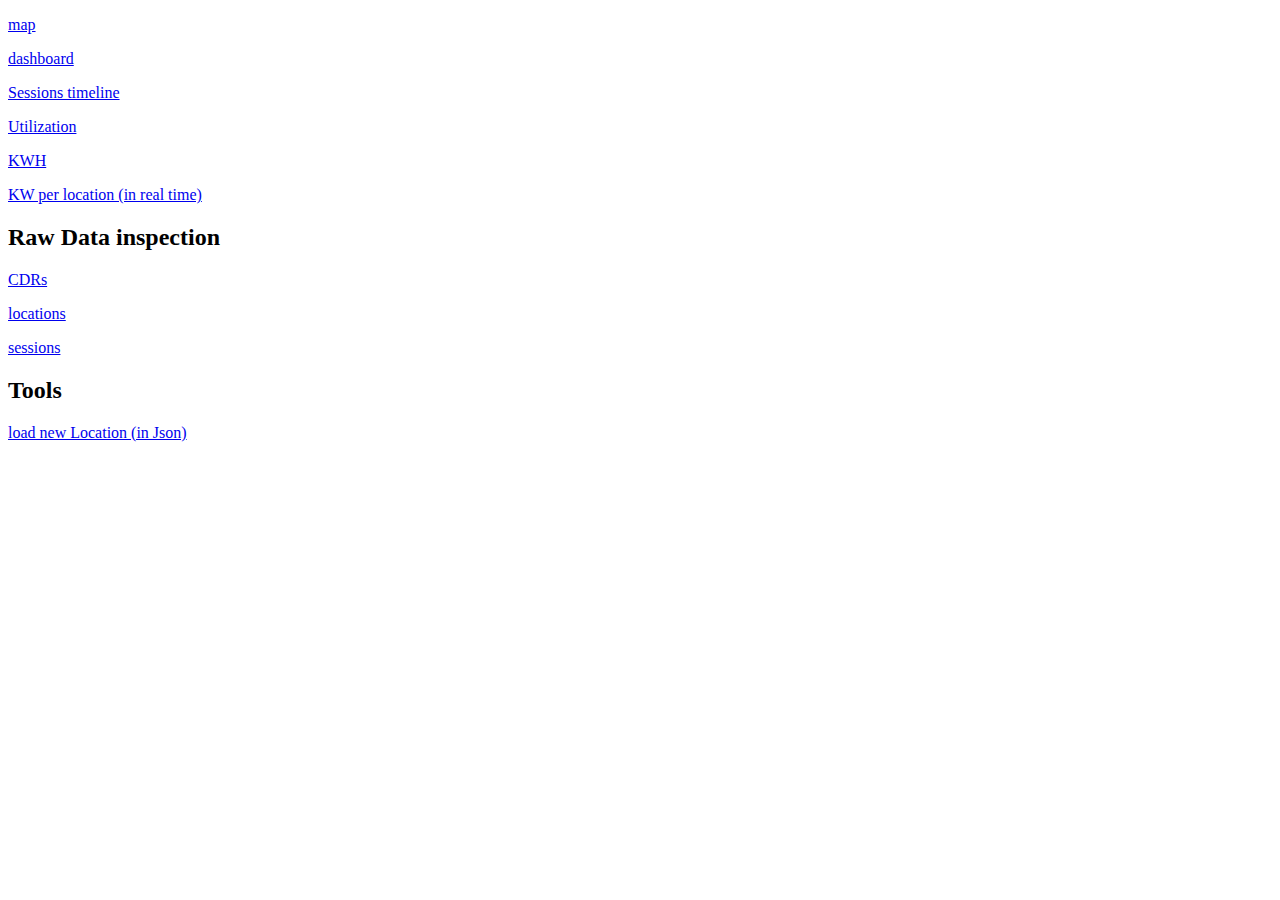
<file: OCPI/target/OCPI_2/index.html>
<!DOCTYPE html>
<!--
Click nbfs://nbhost/SystemFileSystem/Templates/Licenses/license-default.txt to change this license
Click nbfs://nbhost/SystemFileSystem/Templates/JSP_Servlet/Html.html to edit this template
-->

<html>
    <head>
        <title>TODO supply a title</title>
        <meta charset="UTF-8">
        <meta name="viewport" content="width=device-width, initial-scale=1.0">
    </head>
    <body>
        <div>   
            <p><a href="map.jsp" target="_blank">map</a>  
            <p><a href="dashboard.jsp" target="_blank">dashboard</a>  
            <p><a href="gantt_chart_for_sessions.jsp" target="_blank">Sessions timeline</a>
            <p><a href="time_charts_for_sessions_1.jsp?type=erlangs" target="_blank">Utilization</a>
            <p><a href="time_charts_for_sessions_1.jsp?type=kwh" target="_blank">KWH</a>
            <p><a href="KW.jsp?type=kwh" target="_blank">KW per location (in real time)</a>        
            <p>
            <p><h2>Raw Data inspection</h2>
            <p><a href="cdrs.jsp" target="_blank">CDRs</a>
            <p><a href="locations.jsp" target="_blank">locations</a>
            <p><a href="sessions.jsp" target="_blank">sessions</a> 
            <p>
            <p><h2>Tools</h2>
            <p><a href="loadFromJson.jsp" target="_blank">load new Location (in Json)</a>                 
        </div>
    </body>
</html>
</file>
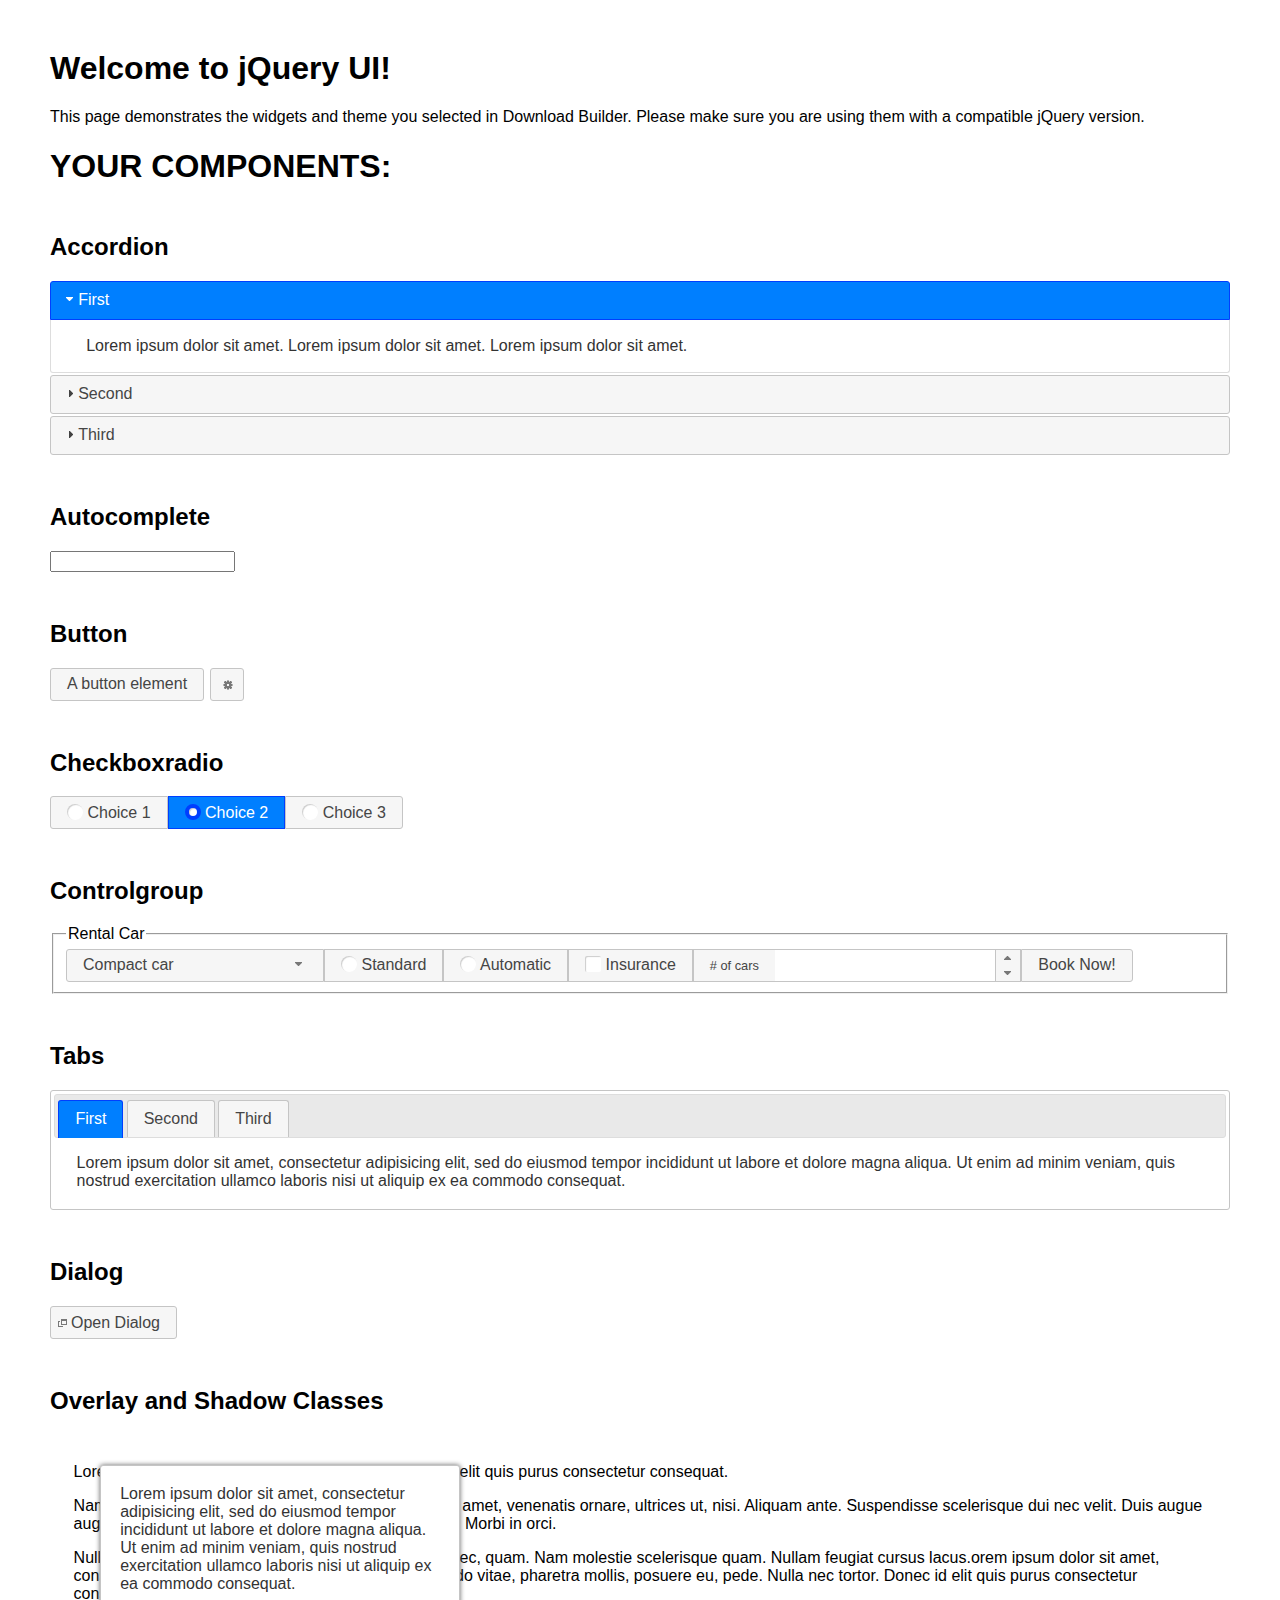
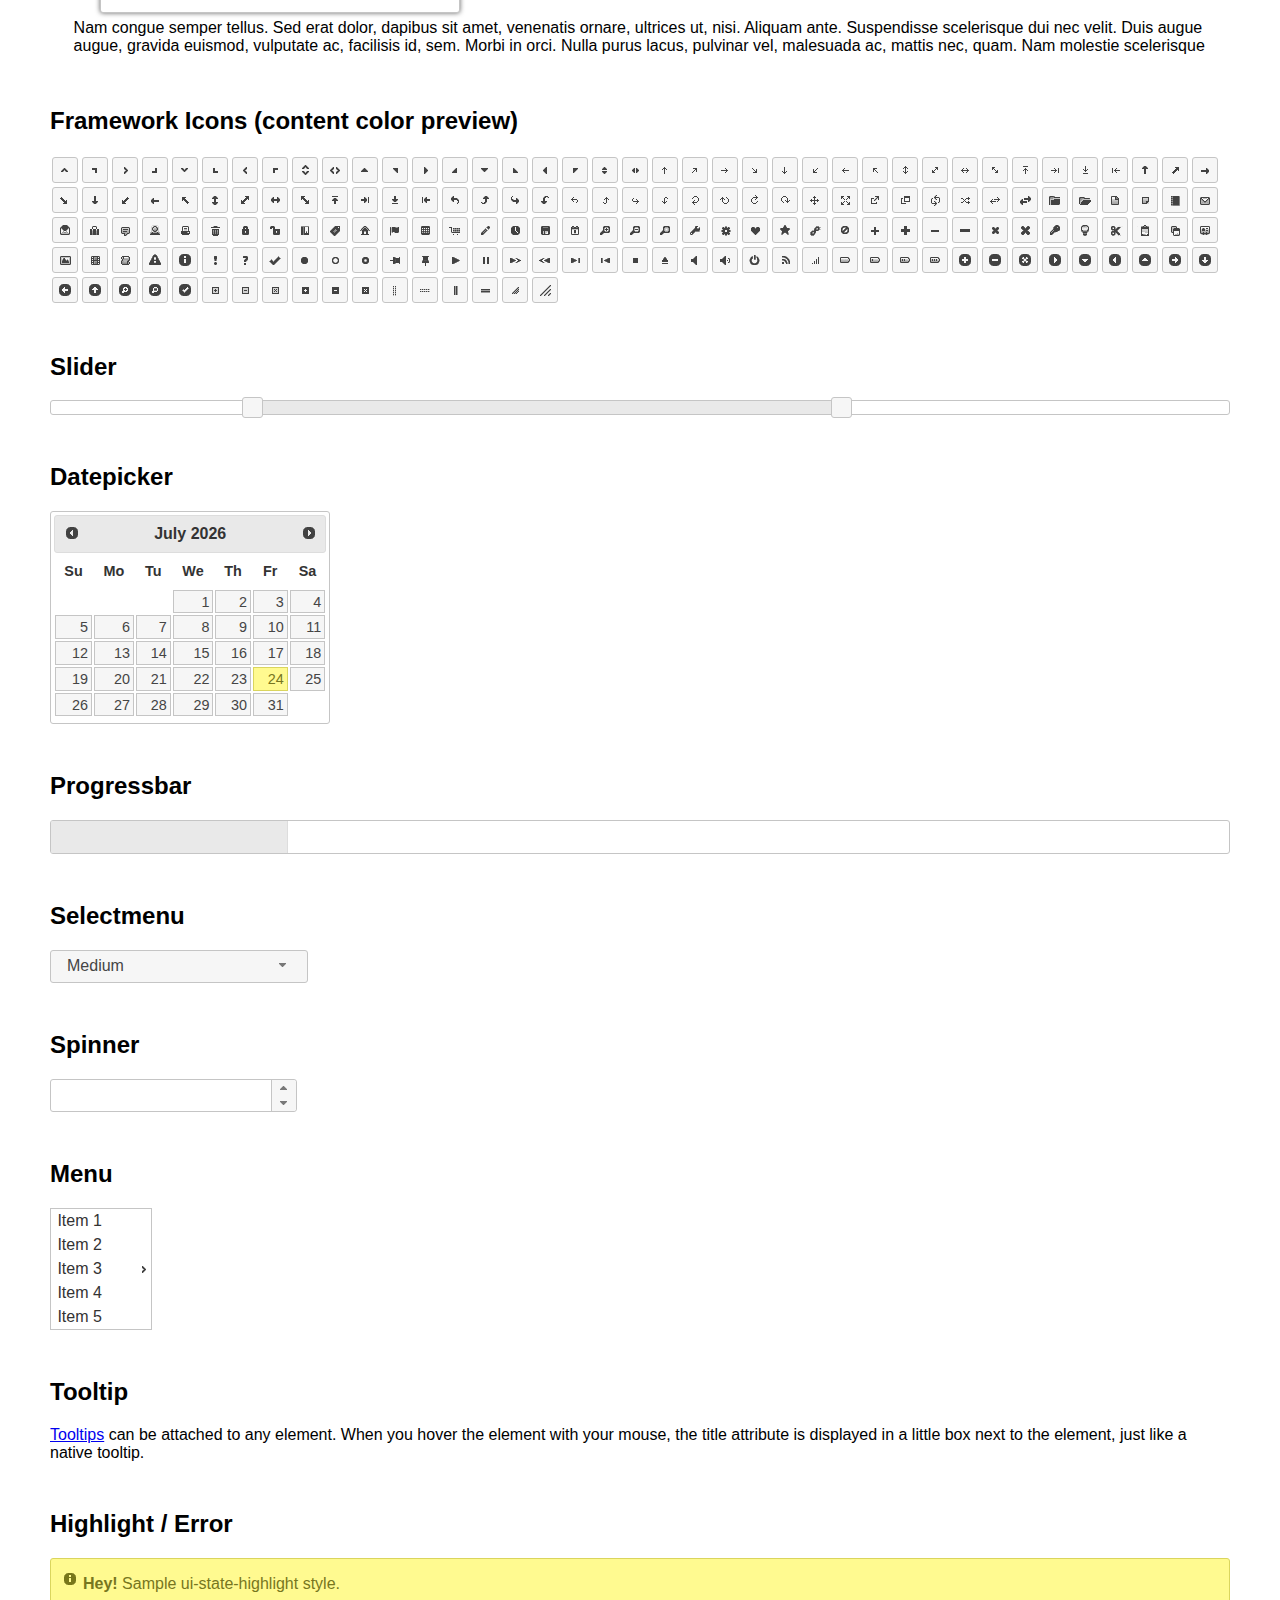
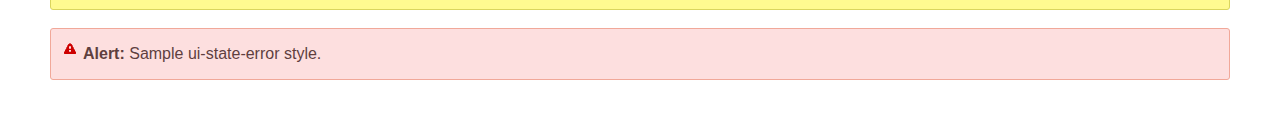
<file: OCPI/target/OCPI_2/js/jquery-ui/index.html>
<!doctype html>
<html lang="us">
<head>
	<meta charset="utf-8">
	<title>jQuery UI Example Page</title>
	<link href="jquery-ui.css" rel="stylesheet">
	<style>
	body{
		font-family: "Trebuchet MS", sans-serif;
		margin: 50px;
	}
	.demoHeaders {
		margin-top: 2em;
	}
	#dialog-link {
		padding: .4em 1em .4em 20px;
		text-decoration: none;
		position: relative;
	}
	#dialog-link span.ui-icon {
		margin: 0 5px 0 0;
		position: absolute;
		left: .2em;
		top: 50%;
		margin-top: -8px;
	}
	#icons {
		margin: 0;
		padding: 0;
	}
	#icons li {
		margin: 2px;
		position: relative;
		padding: 4px 0;
		cursor: pointer;
		float: left;
		list-style: none;
	}
	#icons span.ui-icon {
		float: left;
		margin: 0 4px;
	}
	.fakewindowcontain .ui-widget-overlay {
		position: absolute;
	}
	select {
		width: 200px;
	}
	</style>
</head>
<body>

<h1>Welcome to jQuery UI!</h1>

<div class="ui-widget">
	<p>This page demonstrates the widgets and theme you selected in Download Builder. Please make sure you are using them with a compatible jQuery version.</p>
</div>

<h1>YOUR COMPONENTS:</h1>

<!-- Accordion -->
<h2 class="demoHeaders">Accordion</h2>
<div id="accordion">
	<h3>First</h3>
	<div>Lorem ipsum dolor sit amet. Lorem ipsum dolor sit amet. Lorem ipsum dolor sit amet.</div>
	<h3>Second</h3>
	<div>Phasellus mattis tincidunt nibh.</div>
	<h3>Third</h3>
	<div>Nam dui erat, auctor a, dignissim quis.</div>
</div>

<!-- Autocomplete -->
<h2 class="demoHeaders">Autocomplete</h2>
<div>
	<input id="autocomplete" title="type &quot;a&quot;">
</div>

<!-- Button -->
<h2 class="demoHeaders">Button</h2>
<button id="button">A button element</button>
<button id="button-icon">An icon-only button</button>

<!-- Checkboxradio -->
<h2 class="demoHeaders">Checkboxradio</h2>
<form style="margin-top: 1em;">
	<div id="radioset">
		<input type="radio" id="radio1" name="radio"><label for="radio1">Choice 1</label>
		<input type="radio" id="radio2" name="radio" checked="checked"><label for="radio2">Choice 2</label>
		<input type="radio" id="radio3" name="radio"><label for="radio3">Choice 3</label>
	</div>
</form>

<!-- Controlgroup -->
<h2 class="demoHeaders">Controlgroup</h2>
<fieldset>
	<legend>Rental Car</legend>
	<div id="controlgroup">
		<select id="car-type">
			<option>Compact car</option>
			<option>Midsize car</option>
			<option>Full size car</option>
			<option>SUV</option>
			<option>Luxury</option>
			<option>Truck</option>
			<option>Van</option>
		</select>
		<label for="transmission-standard">Standard</label>
		<input type="radio" name="transmission" id="transmission-standard">
		<label for="transmission-automatic">Automatic</label>
		<input type="radio" name="transmission" id="transmission-automatic">
		<label for="insurance">Insurance</label>
		<input type="checkbox" name="insurance" id="insurance">
		<label for="horizontal-spinner" class="ui-controlgroup-label"># of cars</label>
		<input id="horizontal-spinner" class="ui-spinner-input">
		<button>Book Now!</button>
	</div>
</fieldset>

<!-- Tabs -->
<h2 class="demoHeaders">Tabs</h2>
<div id="tabs">
	<ul>
		<li><a href="#tabs-1">First</a></li>
		<li><a href="#tabs-2">Second</a></li>
		<li><a href="#tabs-3">Third</a></li>
	</ul>
	<div id="tabs-1">Lorem ipsum dolor sit amet, consectetur adipisicing elit, sed do eiusmod tempor incididunt ut labore et dolore magna aliqua. Ut enim ad minim veniam, quis nostrud exercitation ullamco laboris nisi ut aliquip ex ea commodo consequat.</div>
	<div id="tabs-2">Phasellus mattis tincidunt nibh. Cras orci urna, blandit id, pretium vel, aliquet ornare, felis. Maecenas scelerisque sem non nisl. Fusce sed lorem in enim dictum bibendum.</div>
	<div id="tabs-3">Nam dui erat, auctor a, dignissim quis, sollicitudin eu, felis. Pellentesque nisi urna, interdum eget, sagittis et, consequat vestibulum, lacus. Mauris porttitor ullamcorper augue.</div>
</div>

<h2 class="demoHeaders">Dialog</h2>
<p>
	<button id="dialog-link" class="ui-button ui-corner-all ui-widget">
		<span class="ui-icon ui-icon-newwin"></span>Open Dialog
	</button>
</p>

<h2 class="demoHeaders">Overlay and Shadow Classes</h2>
<div style="position: relative; width: 96%; height: 200px; padding:1% 2%; overflow:hidden;" class="fakewindowcontain">
	<p>Lorem ipsum dolor sit amet,  Nulla nec tortor. Donec id elit quis purus consectetur consequat. </p><p>Nam congue semper tellus. Sed erat dolor, dapibus sit amet, venenatis ornare, ultrices ut, nisi. Aliquam ante. Suspendisse scelerisque dui nec velit. Duis augue augue, gravida euismod, vulputate ac, facilisis id, sem. Morbi in orci. </p><p>Nulla purus lacus, pulvinar vel, malesuada ac, mattis nec, quam. Nam molestie scelerisque quam. Nullam feugiat cursus lacus.orem ipsum dolor sit amet, consectetur adipiscing elit. Donec libero risus, commodo vitae, pharetra mollis, posuere eu, pede. Nulla nec tortor. Donec id elit quis purus consectetur consequat. </p><p>Nam congue semper tellus. Sed erat dolor, dapibus sit amet, venenatis ornare, ultrices ut, nisi. Aliquam ante. Suspendisse scelerisque dui nec velit. Duis augue augue, gravida euismod, vulputate ac, facilisis id, sem. Morbi in orci. Nulla purus lacus, pulvinar vel, malesuada ac, mattis nec, quam. Nam molestie scelerisque quam. </p><p>Nullam feugiat cursus lacus.orem ipsum dolor sit amet, consectetur adipiscing elit. Donec libero risus, commodo vitae, pharetra mollis, posuere eu, pede. Nulla nec tortor. Donec id elit quis purus consectetur consequat. Nam congue semper tellus. Sed erat dolor, dapibus sit amet, venenatis ornare, ultrices ut, nisi. Aliquam ante. </p><p>Suspendisse scelerisque dui nec velit. Duis augue augue, gravida euismod, vulputate ac, facilisis id, sem. Morbi in orci. Nulla purus lacus, pulvinar vel, malesuada ac, mattis nec, quam. Nam molestie scelerisque quam. Nullam feugiat cursus lacus.orem ipsum dolor sit amet, consectetur adipiscing elit. Donec libero risus, commodo vitae, pharetra mollis, posuere eu, pede. Nulla nec tortor. Donec id elit quis purus consectetur consequat. Nam congue semper tellus. Sed erat dolor, dapibus sit amet, venenatis ornare, ultrices ut, nisi. </p>

	<!-- ui-dialog -->
	<div class="ui-widget-overlay ui-front"></div>
	<div style="position: absolute; width: 320px; left: 50px; top: 30px; padding: 1.2em" class="ui-widget ui-front ui-widget-content ui-corner-all ui-widget-shadow">
		Lorem ipsum dolor sit amet, consectetur adipisicing elit, sed do eiusmod tempor incididunt ut labore et dolore magna aliqua. Ut enim ad minim veniam, quis nostrud exercitation ullamco laboris nisi ut aliquip ex ea commodo consequat.
	</div>

</div>

<!-- ui-dialog -->
<div id="dialog" title="Dialog Title">
	<p>Lorem ipsum dolor sit amet, consectetur adipisicing elit, sed do eiusmod tempor incididunt ut labore et dolore magna aliqua. Ut enim ad minim veniam, quis nostrud exercitation ullamco laboris nisi ut aliquip ex ea commodo consequat.</p>
</div>


<h2 class="demoHeaders">Framework Icons (content color preview)</h2>
<ul id="icons" class="ui-widget ui-helper-clearfix">
	<li class="ui-state-default ui-corner-all" title=".ui-icon-caret-1-n"><span class="ui-icon ui-icon-caret-1-n"></span></li>
	<li class="ui-state-default ui-corner-all" title=".ui-icon-caret-1-ne"><span class="ui-icon ui-icon-caret-1-ne"></span></li>
	<li class="ui-state-default ui-corner-all" title=".ui-icon-caret-1-e"><span class="ui-icon ui-icon-caret-1-e"></span></li>
	<li class="ui-state-default ui-corner-all" title=".ui-icon-caret-1-se"><span class="ui-icon ui-icon-caret-1-se"></span></li>
	<li class="ui-state-default ui-corner-all" title=".ui-icon-caret-1-s"><span class="ui-icon ui-icon-caret-1-s"></span></li>
	<li class="ui-state-default ui-corner-all" title=".ui-icon-caret-1-sw"><span class="ui-icon ui-icon-caret-1-sw"></span></li>
	<li class="ui-state-default ui-corner-all" title=".ui-icon-caret-1-w"><span class="ui-icon ui-icon-caret-1-w"></span></li>
	<li class="ui-state-default ui-corner-all" title=".ui-icon-caret-1-nw"><span class="ui-icon ui-icon-caret-1-nw"></span></li>
	<li class="ui-state-default ui-corner-all" title=".ui-icon-caret-2-n-s"><span class="ui-icon ui-icon-caret-2-n-s"></span></li>
	<li class="ui-state-default ui-corner-all" title=".ui-icon-caret-2-e-w"><span class="ui-icon ui-icon-caret-2-e-w"></span></li>
	<li class="ui-state-default ui-corner-all" title=".ui-icon-triangle-1-n"><span class="ui-icon ui-icon-triangle-1-n"></span></li>
	<li class="ui-state-default ui-corner-all" title=".ui-icon-triangle-1-ne"><span class="ui-icon ui-icon-triangle-1-ne"></span></li>
	<li class="ui-state-default ui-corner-all" title=".ui-icon-triangle-1-e"><span class="ui-icon ui-icon-triangle-1-e"></span></li>
	<li class="ui-state-default ui-corner-all" title=".ui-icon-triangle-1-se"><span class="ui-icon ui-icon-triangle-1-se"></span></li>
	<li class="ui-state-default ui-corner-all" title=".ui-icon-triangle-1-s"><span class="ui-icon ui-icon-triangle-1-s"></span></li>
	<li class="ui-state-default ui-corner-all" title=".ui-icon-triangle-1-sw"><span class="ui-icon ui-icon-triangle-1-sw"></span></li>
	<li class="ui-state-default ui-corner-all" title=".ui-icon-triangle-1-w"><span class="ui-icon ui-icon-triangle-1-w"></span></li>
	<li class="ui-state-default ui-corner-all" title=".ui-icon-triangle-1-nw"><span class="ui-icon ui-icon-triangle-1-nw"></span></li>
	<li class="ui-state-default ui-corner-all" title=".ui-icon-triangle-2-n-s"><span class="ui-icon ui-icon-triangle-2-n-s"></span></li>
	<li class="ui-state-default ui-corner-all" title=".ui-icon-triangle-2-e-w"><span class="ui-icon ui-icon-triangle-2-e-w"></span></li>
	<li class="ui-state-default ui-corner-all" title=".ui-icon-arrow-1-n"><span class="ui-icon ui-icon-arrow-1-n"></span></li>
	<li class="ui-state-default ui-corner-all" title=".ui-icon-arrow-1-ne"><span class="ui-icon ui-icon-arrow-1-ne"></span></li>
	<li class="ui-state-default ui-corner-all" title=".ui-icon-arrow-1-e"><span class="ui-icon ui-icon-arrow-1-e"></span></li>
	<li class="ui-state-default ui-corner-all" title=".ui-icon-arrow-1-se"><span class="ui-icon ui-icon-arrow-1-se"></span></li>
	<li class="ui-state-default ui-corner-all" title=".ui-icon-arrow-1-s"><span class="ui-icon ui-icon-arrow-1-s"></span></li>
	<li class="ui-state-default ui-corner-all" title=".ui-icon-arrow-1-sw"><span class="ui-icon ui-icon-arrow-1-sw"></span></li>
	<li class="ui-state-default ui-corner-all" title=".ui-icon-arrow-1-w"><span class="ui-icon ui-icon-arrow-1-w"></span></li>
	<li class="ui-state-default ui-corner-all" title=".ui-icon-arrow-1-nw"><span class="ui-icon ui-icon-arrow-1-nw"></span></li>
	<li class="ui-state-default ui-corner-all" title=".ui-icon-arrow-2-n-s"><span class="ui-icon ui-icon-arrow-2-n-s"></span></li>
	<li class="ui-state-default ui-corner-all" title=".ui-icon-arrow-2-ne-sw"><span class="ui-icon ui-icon-arrow-2-ne-sw"></span></li>
	<li class="ui-state-default ui-corner-all" title=".ui-icon-arrow-2-e-w"><span class="ui-icon ui-icon-arrow-2-e-w"></span></li>
	<li class="ui-state-default ui-corner-all" title=".ui-icon-arrow-2-se-nw"><span class="ui-icon ui-icon-arrow-2-se-nw"></span></li>
	<li class="ui-state-default ui-corner-all" title=".ui-icon-arrowstop-1-n"><span class="ui-icon ui-icon-arrowstop-1-n"></span></li>
	<li class="ui-state-default ui-corner-all" title=".ui-icon-arrowstop-1-e"><span class="ui-icon ui-icon-arrowstop-1-e"></span></li>
	<li class="ui-state-default ui-corner-all" title=".ui-icon-arrowstop-1-s"><span class="ui-icon ui-icon-arrowstop-1-s"></span></li>
	<li class="ui-state-default ui-corner-all" title=".ui-icon-arrowstop-1-w"><span class="ui-icon ui-icon-arrowstop-1-w"></span></li>
	<li class="ui-state-default ui-corner-all" title=".ui-icon-arrowthick-1-n"><span class="ui-icon ui-icon-arrowthick-1-n"></span></li>
	<li class="ui-state-default ui-corner-all" title=".ui-icon-arrowthick-1-ne"><span class="ui-icon ui-icon-arrowthick-1-ne"></span></li>
	<li class="ui-state-default ui-corner-all" title=".ui-icon-arrowthick-1-e"><span class="ui-icon ui-icon-arrowthick-1-e"></span></li>
	<li class="ui-state-default ui-corner-all" title=".ui-icon-arrowthick-1-se"><span class="ui-icon ui-icon-arrowthick-1-se"></span></li>
	<li class="ui-state-default ui-corner-all" title=".ui-icon-arrowthick-1-s"><span class="ui-icon ui-icon-arrowthick-1-s"></span></li>
	<li class="ui-state-default ui-corner-all" title=".ui-icon-arrowthick-1-sw"><span class="ui-icon ui-icon-arrowthick-1-sw"></span></li>
	<li class="ui-state-default ui-corner-all" title=".ui-icon-arrowthick-1-w"><span class="ui-icon ui-icon-arrowthick-1-w"></span></li>
	<li class="ui-state-default ui-corner-all" title=".ui-icon-arrowthick-1-nw"><span class="ui-icon ui-icon-arrowthick-1-nw"></span></li>
	<li class="ui-state-default ui-corner-all" title=".ui-icon-arrowthick-2-n-s"><span class="ui-icon ui-icon-arrowthick-2-n-s"></span></li>
	<li class="ui-state-default ui-corner-all" title=".ui-icon-arrowthick-2-ne-sw"><span class="ui-icon ui-icon-arrowthick-2-ne-sw"></span></li>
	<li class="ui-state-default ui-corner-all" title=".ui-icon-arrowthick-2-e-w"><span class="ui-icon ui-icon-arrowthick-2-e-w"></span></li>
	<li class="ui-state-default ui-corner-all" title=".ui-icon-arrowthick-2-se-nw"><span class="ui-icon ui-icon-arrowthick-2-se-nw"></span></li>
	<li class="ui-state-default ui-corner-all" title=".ui-icon-arrowthickstop-1-n"><span class="ui-icon ui-icon-arrowthickstop-1-n"></span></li>
	<li class="ui-state-default ui-corner-all" title=".ui-icon-arrowthickstop-1-e"><span class="ui-icon ui-icon-arrowthickstop-1-e"></span></li>
	<li class="ui-state-default ui-corner-all" title=".ui-icon-arrowthickstop-1-s"><span class="ui-icon ui-icon-arrowthickstop-1-s"></span></li>
	<li class="ui-state-default ui-corner-all" title=".ui-icon-arrowthickstop-1-w"><span class="ui-icon ui-icon-arrowthickstop-1-w"></span></li>
	<li class="ui-state-default ui-corner-all" title=".ui-icon-arrowreturnthick-1-w"><span class="ui-icon ui-icon-arrowreturnthick-1-w"></span></li>
	<li class="ui-state-default ui-corner-all" title=".ui-icon-arrowreturnthick-1-n"><span class="ui-icon ui-icon-arrowreturnthick-1-n"></span></li>
	<li class="ui-state-default ui-corner-all" title=".ui-icon-arrowreturnthick-1-e"><span class="ui-icon ui-icon-arrowreturnthick-1-e"></span></li>
	<li class="ui-state-default ui-corner-all" title=".ui-icon-arrowreturnthick-1-s"><span class="ui-icon ui-icon-arrowreturnthick-1-s"></span></li>
	<li class="ui-state-default ui-corner-all" title=".ui-icon-arrowreturn-1-w"><span class="ui-icon ui-icon-arrowreturn-1-w"></span></li>
	<li class="ui-state-default ui-corner-all" title=".ui-icon-arrowreturn-1-n"><span class="ui-icon ui-icon-arrowreturn-1-n"></span></li>
	<li class="ui-state-default ui-corner-all" title=".ui-icon-arrowreturn-1-e"><span class="ui-icon ui-icon-arrowreturn-1-e"></span></li>
	<li class="ui-state-default ui-corner-all" title=".ui-icon-arrowreturn-1-s"><span class="ui-icon ui-icon-arrowreturn-1-s"></span></li>
	<li class="ui-state-default ui-corner-all" title=".ui-icon-arrowrefresh-1-w"><span class="ui-icon ui-icon-arrowrefresh-1-w"></span></li>
	<li class="ui-state-default ui-corner-all" title=".ui-icon-arrowrefresh-1-n"><span class="ui-icon ui-icon-arrowrefresh-1-n"></span></li>
	<li class="ui-state-default ui-corner-all" title=".ui-icon-arrowrefresh-1-e"><span class="ui-icon ui-icon-arrowrefresh-1-e"></span></li>
	<li class="ui-state-default ui-corner-all" title=".ui-icon-arrowrefresh-1-s"><span class="ui-icon ui-icon-arrowrefresh-1-s"></span></li>
	<li class="ui-state-default ui-corner-all" title=".ui-icon-arrow-4"><span class="ui-icon ui-icon-arrow-4"></span></li>
	<li class="ui-state-default ui-corner-all" title=".ui-icon-arrow-4-diag"><span class="ui-icon ui-icon-arrow-4-diag"></span></li>
	<li class="ui-state-default ui-corner-all" title=".ui-icon-extlink"><span class="ui-icon ui-icon-extlink"></span></li>
	<li class="ui-state-default ui-corner-all" title=".ui-icon-newwin"><span class="ui-icon ui-icon-newwin"></span></li>
	<li class="ui-state-default ui-corner-all" title=".ui-icon-refresh"><span class="ui-icon ui-icon-refresh"></span></li>
	<li class="ui-state-default ui-corner-all" title=".ui-icon-shuffle"><span class="ui-icon ui-icon-shuffle"></span></li>
	<li class="ui-state-default ui-corner-all" title=".ui-icon-transfer-e-w"><span class="ui-icon ui-icon-transfer-e-w"></span></li>
	<li class="ui-state-default ui-corner-all" title=".ui-icon-transferthick-e-w"><span class="ui-icon ui-icon-transferthick-e-w"></span></li>
	<li class="ui-state-default ui-corner-all" title=".ui-icon-folder-collapsed"><span class="ui-icon ui-icon-folder-collapsed"></span></li>
	<li class="ui-state-default ui-corner-all" title=".ui-icon-folder-open"><span class="ui-icon ui-icon-folder-open"></span></li>
	<li class="ui-state-default ui-corner-all" title=".ui-icon-document"><span class="ui-icon ui-icon-document"></span></li>
	<li class="ui-state-default ui-corner-all" title=".ui-icon-document-b"><span class="ui-icon ui-icon-document-b"></span></li>
	<li class="ui-state-default ui-corner-all" title=".ui-icon-note"><span class="ui-icon ui-icon-note"></span></li>
	<li class="ui-state-default ui-corner-all" title=".ui-icon-mail-closed"><span class="ui-icon ui-icon-mail-closed"></span></li>
	<li class="ui-state-default ui-corner-all" title=".ui-icon-mail-open"><span class="ui-icon ui-icon-mail-open"></span></li>
	<li class="ui-state-default ui-corner-all" title=".ui-icon-suitcase"><span class="ui-icon ui-icon-suitcase"></span></li>
	<li class="ui-state-default ui-corner-all" title=".ui-icon-comment"><span class="ui-icon ui-icon-comment"></span></li>
	<li class="ui-state-default ui-corner-all" title=".ui-icon-person"><span class="ui-icon ui-icon-person"></span></li>
	<li class="ui-state-default ui-corner-all" title=".ui-icon-print"><span class="ui-icon ui-icon-print"></span></li>
	<li class="ui-state-default ui-corner-all" title=".ui-icon-trash"><span class="ui-icon ui-icon-trash"></span></li>
	<li class="ui-state-default ui-corner-all" title=".ui-icon-locked"><span class="ui-icon ui-icon-locked"></span></li>
	<li class="ui-state-default ui-corner-all" title=".ui-icon-unlocked"><span class="ui-icon ui-icon-unlocked"></span></li>
	<li class="ui-state-default ui-corner-all" title=".ui-icon-bookmark"><span class="ui-icon ui-icon-bookmark"></span></li>
	<li class="ui-state-default ui-corner-all" title=".ui-icon-tag"><span class="ui-icon ui-icon-tag"></span></li>
	<li class="ui-state-default ui-corner-all" title=".ui-icon-home"><span class="ui-icon ui-icon-home"></span></li>
	<li class="ui-state-default ui-corner-all" title=".ui-icon-flag"><span class="ui-icon ui-icon-flag"></span></li>
	<li class="ui-state-default ui-corner-all" title=".ui-icon-calculator"><span class="ui-icon ui-icon-calculator"></span></li>
	<li class="ui-state-default ui-corner-all" title=".ui-icon-cart"><span class="ui-icon ui-icon-cart"></span></li>
	<li class="ui-state-default ui-corner-all" title=".ui-icon-pencil"><span class="ui-icon ui-icon-pencil"></span></li>
	<li class="ui-state-default ui-corner-all" title=".ui-icon-clock"><span class="ui-icon ui-icon-clock"></span></li>
	<li class="ui-state-default ui-corner-all" title=".ui-icon-disk"><span class="ui-icon ui-icon-disk"></span></li>
	<li class="ui-state-default ui-corner-all" title=".ui-icon-calendar"><span class="ui-icon ui-icon-calendar"></span></li>
	<li class="ui-state-default ui-corner-all" title=".ui-icon-zoomin"><span class="ui-icon ui-icon-zoomin"></span></li>
	<li class="ui-state-default ui-corner-all" title=".ui-icon-zoomout"><span class="ui-icon ui-icon-zoomout"></span></li>
	<li class="ui-state-default ui-corner-all" title=".ui-icon-search"><span class="ui-icon ui-icon-search"></span></li>
	<li class="ui-state-default ui-corner-all" title=".ui-icon-wrench"><span class="ui-icon ui-icon-wrench"></span></li>
	<li class="ui-state-default ui-corner-all" title=".ui-icon-gear"><span class="ui-icon ui-icon-gear"></span></li>
	<li class="ui-state-default ui-corner-all" title=".ui-icon-heart"><span class="ui-icon ui-icon-heart"></span></li>
	<li class="ui-state-default ui-corner-all" title=".ui-icon-star"><span class="ui-icon ui-icon-star"></span></li>
	<li class="ui-state-default ui-corner-all" title=".ui-icon-link"><span class="ui-icon ui-icon-link"></span></li>
	<li class="ui-state-default ui-corner-all" title=".ui-icon-cancel"><span class="ui-icon ui-icon-cancel"></span></li>
	<li class="ui-state-default ui-corner-all" title=".ui-icon-plus"><span class="ui-icon ui-icon-plus"></span></li>
	<li class="ui-state-default ui-corner-all" title=".ui-icon-plusthick"><span class="ui-icon ui-icon-plusthick"></span></li>
	<li class="ui-state-default ui-corner-all" title=".ui-icon-minus"><span class="ui-icon ui-icon-minus"></span></li>
	<li class="ui-state-default ui-corner-all" title=".ui-icon-minusthick"><span class="ui-icon ui-icon-minusthick"></span></li>
	<li class="ui-state-default ui-corner-all" title=".ui-icon-close"><span class="ui-icon ui-icon-close"></span></li>
	<li class="ui-state-default ui-corner-all" title=".ui-icon-closethick"><span class="ui-icon ui-icon-closethick"></span></li>
	<li class="ui-state-default ui-corner-all" title=".ui-icon-key"><span class="ui-icon ui-icon-key"></span></li>
	<li class="ui-state-default ui-corner-all" title=".ui-icon-lightbulb"><span class="ui-icon ui-icon-lightbulb"></span></li>
	<li class="ui-state-default ui-corner-all" title=".ui-icon-scissors"><span class="ui-icon ui-icon-scissors"></span></li>
	<li class="ui-state-default ui-corner-all" title=".ui-icon-clipboard"><span class="ui-icon ui-icon-clipboard"></span></li>
	<li class="ui-state-default ui-corner-all" title=".ui-icon-copy"><span class="ui-icon ui-icon-copy"></span></li>
	<li class="ui-state-default ui-corner-all" title=".ui-icon-contact"><span class="ui-icon ui-icon-contact"></span></li>
	<li class="ui-state-default ui-corner-all" title=".ui-icon-image"><span class="ui-icon ui-icon-image"></span></li>
	<li class="ui-state-default ui-corner-all" title=".ui-icon-video"><span class="ui-icon ui-icon-video"></span></li>
	<li class="ui-state-default ui-corner-all" title=".ui-icon-script"><span class="ui-icon ui-icon-script"></span></li>
	<li class="ui-state-default ui-corner-all" title=".ui-icon-alert"><span class="ui-icon ui-icon-alert"></span></li>
	<li class="ui-state-default ui-corner-all" title=".ui-icon-info"><span class="ui-icon ui-icon-info"></span></li>
	<li class="ui-state-default ui-corner-all" title=".ui-icon-notice"><span class="ui-icon ui-icon-notice"></span></li>
	<li class="ui-state-default ui-corner-all" title=".ui-icon-help"><span class="ui-icon ui-icon-help"></span></li>
	<li class="ui-state-default ui-corner-all" title=".ui-icon-check"><span class="ui-icon ui-icon-check"></span></li>
	<li class="ui-state-default ui-corner-all" title=".ui-icon-bullet"><span class="ui-icon ui-icon-bullet"></span></li>
	<li class="ui-state-default ui-corner-all" title=".ui-icon-radio-off"><span class="ui-icon ui-icon-radio-off"></span></li>
	<li class="ui-state-default ui-corner-all" title=".ui-icon-radio-on"><span class="ui-icon ui-icon-radio-on"></span></li>
	<li class="ui-state-default ui-corner-all" title=".ui-icon-pin-w"><span class="ui-icon ui-icon-pin-w"></span></li>
	<li class="ui-state-default ui-corner-all" title=".ui-icon-pin-s"><span class="ui-icon ui-icon-pin-s"></span></li>
	<li class="ui-state-default ui-corner-all" title=".ui-icon-play"><span class="ui-icon ui-icon-play"></span></li>
	<li class="ui-state-default ui-corner-all" title=".ui-icon-pause"><span class="ui-icon ui-icon-pause"></span></li>
	<li class="ui-state-default ui-corner-all" title=".ui-icon-seek-next"><span class="ui-icon ui-icon-seek-next"></span></li>
	<li class="ui-state-default ui-corner-all" title=".ui-icon-seek-prev"><span class="ui-icon ui-icon-seek-prev"></span></li>
	<li class="ui-state-default ui-corner-all" title=".ui-icon-seek-end"><span class="ui-icon ui-icon-seek-end"></span></li>
	<li class="ui-state-default ui-corner-all" title=".ui-icon-seek-first"><span class="ui-icon ui-icon-seek-first"></span></li>
	<li class="ui-state-default ui-corner-all" title=".ui-icon-stop"><span class="ui-icon ui-icon-stop"></span></li>
	<li class="ui-state-default ui-corner-all" title=".ui-icon-eject"><span class="ui-icon ui-icon-eject"></span></li>
	<li class="ui-state-default ui-corner-all" title=".ui-icon-volume-off"><span class="ui-icon ui-icon-volume-off"></span></li>
	<li class="ui-state-default ui-corner-all" title=".ui-icon-volume-on"><span class="ui-icon ui-icon-volume-on"></span></li>
	<li class="ui-state-default ui-corner-all" title=".ui-icon-power"><span class="ui-icon ui-icon-power"></span></li>
	<li class="ui-state-default ui-corner-all" title=".ui-icon-signal-diag"><span class="ui-icon ui-icon-signal-diag"></span></li>
	<li class="ui-state-default ui-corner-all" title=".ui-icon-signal"><span class="ui-icon ui-icon-signal"></span></li>
	<li class="ui-state-default ui-corner-all" title=".ui-icon-battery-0"><span class="ui-icon ui-icon-battery-0"></span></li>
	<li class="ui-state-default ui-corner-all" title=".ui-icon-battery-1"><span class="ui-icon ui-icon-battery-1"></span></li>
	<li class="ui-state-default ui-corner-all" title=".ui-icon-battery-2"><span class="ui-icon ui-icon-battery-2"></span></li>
	<li class="ui-state-default ui-corner-all" title=".ui-icon-battery-3"><span class="ui-icon ui-icon-battery-3"></span></li>
	<li class="ui-state-default ui-corner-all" title=".ui-icon-circle-plus"><span class="ui-icon ui-icon-circle-plus"></span></li>
	<li class="ui-state-default ui-corner-all" title=".ui-icon-circle-minus"><span class="ui-icon ui-icon-circle-minus"></span></li>
	<li class="ui-state-default ui-corner-all" title=".ui-icon-circle-close"><span class="ui-icon ui-icon-circle-close"></span></li>
	<li class="ui-state-default ui-corner-all" title=".ui-icon-circle-triangle-e"><span class="ui-icon ui-icon-circle-triangle-e"></span></li>
	<li class="ui-state-default ui-corner-all" title=".ui-icon-circle-triangle-s"><span class="ui-icon ui-icon-circle-triangle-s"></span></li>
	<li class="ui-state-default ui-corner-all" title=".ui-icon-circle-triangle-w"><span class="ui-icon ui-icon-circle-triangle-w"></span></li>
	<li class="ui-state-default ui-corner-all" title=".ui-icon-circle-triangle-n"><span class="ui-icon ui-icon-circle-triangle-n"></span></li>
	<li class="ui-state-default ui-corner-all" title=".ui-icon-circle-arrow-e"><span class="ui-icon ui-icon-circle-arrow-e"></span></li>
	<li class="ui-state-default ui-corner-all" title=".ui-icon-circle-arrow-s"><span class="ui-icon ui-icon-circle-arrow-s"></span></li>
	<li class="ui-state-default ui-corner-all" title=".ui-icon-circle-arrow-w"><span class="ui-icon ui-icon-circle-arrow-w"></span></li>
	<li class="ui-state-default ui-corner-all" title=".ui-icon-circle-arrow-n"><span class="ui-icon ui-icon-circle-arrow-n"></span></li>
	<li class="ui-state-default ui-corner-all" title=".ui-icon-circle-zoomin"><span class="ui-icon ui-icon-circle-zoomin"></span></li>
	<li class="ui-state-default ui-corner-all" title=".ui-icon-circle-zoomout"><span class="ui-icon ui-icon-circle-zoomout"></span></li>
	<li class="ui-state-default ui-corner-all" title=".ui-icon-circle-check"><span class="ui-icon ui-icon-circle-check"></span></li>
	<li class="ui-state-default ui-corner-all" title=".ui-icon-circlesmall-plus"><span class="ui-icon ui-icon-circlesmall-plus"></span></li>
	<li class="ui-state-default ui-corner-all" title=".ui-icon-circlesmall-minus"><span class="ui-icon ui-icon-circlesmall-minus"></span></li>
	<li class="ui-state-default ui-corner-all" title=".ui-icon-circlesmall-close"><span class="ui-icon ui-icon-circlesmall-close"></span></li>
	<li class="ui-state-default ui-corner-all" title=".ui-icon-squaresmall-plus"><span class="ui-icon ui-icon-squaresmall-plus"></span></li>
	<li class="ui-state-default ui-corner-all" title=".ui-icon-squaresmall-minus"><span class="ui-icon ui-icon-squaresmall-minus"></span></li>
	<li class="ui-state-default ui-corner-all" title=".ui-icon-squaresmall-close"><span class="ui-icon ui-icon-squaresmall-close"></span></li>
	<li class="ui-state-default ui-corner-all" title=".ui-icon-grip-dotted-vertical"><span class="ui-icon ui-icon-grip-dotted-vertical"></span></li>
	<li class="ui-state-default ui-corner-all" title=".ui-icon-grip-dotted-horizontal"><span class="ui-icon ui-icon-grip-dotted-horizontal"></span></li>
	<li class="ui-state-default ui-corner-all" title=".ui-icon-grip-solid-vertical"><span class="ui-icon ui-icon-grip-solid-vertical"></span></li>
	<li class="ui-state-default ui-corner-all" title=".ui-icon-grip-solid-horizontal"><span class="ui-icon ui-icon-grip-solid-horizontal"></span></li>
	<li class="ui-state-default ui-corner-all" title=".ui-icon-gripsmall-diagonal-se"><span class="ui-icon ui-icon-gripsmall-diagonal-se"></span></li>
	<li class="ui-state-default ui-corner-all" title=".ui-icon-grip-diagonal-se"><span class="ui-icon ui-icon-grip-diagonal-se"></span></li>
</ul>

<!-- Slider -->
<h2 class="demoHeaders">Slider</h2>
<div id="slider"></div>

<!-- Datepicker -->
<h2 class="demoHeaders">Datepicker</h2>
<div id="datepicker"></div>

<!-- Progressbar -->
<h2 class="demoHeaders">Progressbar</h2>
<div id="progressbar"></div>

<!-- Progressbar -->
<h2 class="demoHeaders">Selectmenu</h2>
<select id="selectmenu">
	<option>Slower</option>
	<option>Slow</option>
	<option selected="selected">Medium</option>
	<option>Fast</option>
	<option>Faster</option>
</select>

<!-- Spinner -->
<h2 class="demoHeaders">Spinner</h2>
<input id="spinner">

<!-- Menu -->
<h2 class="demoHeaders">Menu</h2>
<ul style="width:100px;" id="menu">
	<li><div>Item 1</div></li>
	<li><div>Item 2</div></li>
	<li><div>Item 3</div>
		<ul>
			<li><div>Item 3-1</div></li>
			<li><div>Item 3-2</div></li>
			<li><div>Item 3-3</div></li>
			<li><div>Item 3-4</div></li>
			<li><div>Item 3-5</div></li>
		</ul>
	</li>
	<li><div>Item 4</div></li>
	<li><div>Item 5</div></li>
</ul>

<!-- Tooltip -->
<h2 class="demoHeaders">Tooltip</h2>
<p id="tooltip">
	<a href="#" title="That&apos;s what this widget is">Tooltips</a> can be attached to any element. When you hover
the element with your mouse, the title attribute is displayed in a little box next to the element, just like a native tooltip.
</p>

<!-- Highlight / Error -->
<h2 class="demoHeaders">Highlight / Error</h2>
<div class="ui-widget">
	<div class="ui-state-highlight ui-corner-all" style="margin-top: 20px; padding: 0 .7em;">
		<p><span class="ui-icon ui-icon-info" style="float: left; margin-right: .3em;"></span>
		<strong>Hey!</strong> Sample ui-state-highlight style.</p>
	</div>
</div>
<br>
<div class="ui-widget">
	<div class="ui-state-error ui-corner-all" style="padding: 0 .7em;">
		<p><span class="ui-icon ui-icon-alert" style="float: left; margin-right: .3em;"></span>
		<strong>Alert:</strong> Sample ui-state-error style.</p>
	</div>
</div>

<script src="external/jquery/jquery.js"></script>
<script src="jquery-ui.js"></script>
<script>
$( "#accordion" ).accordion();

var availableTags = [
	"ActionScript",
	"AppleScript",
	"Asp",
	"BASIC",
	"C",
	"C++",
	"Clojure",
	"COBOL",
	"ColdFusion",
	"Erlang",
	"Fortran",
	"Groovy",
	"Haskell",
	"Java",
	"JavaScript",
	"Lisp",
	"Perl",
	"PHP",
	"Python",
	"Ruby",
	"Scala",
	"Scheme"
];
$( "#autocomplete" ).autocomplete({
	source: availableTags
});

$( "#button" ).button();
$( "#button-icon" ).button({
	icon: "ui-icon-gear",
	showLabel: false
});

$( "#radioset" ).buttonset();

$( "#controlgroup" ).controlgroup();

$( "#tabs" ).tabs();

$( "#dialog" ).dialog({
	autoOpen: false,
	width: 400,
	buttons: [
		{
			text: "Ok",
			click: function() {
				$( this ).dialog( "close" );
			}
		},
		{
			text: "Cancel",
			click: function() {
				$( this ).dialog( "close" );
			}
		}
	]
});

// Link to open the dialog
$( "#dialog-link" ).click(function( event ) {
	$( "#dialog" ).dialog( "open" );
	event.preventDefault();
});

$( "#datepicker" ).datepicker({
	inline: true
});

$( "#slider" ).slider({
	range: true,
	values: [ 17, 67 ]
});

$( "#progressbar" ).progressbar({
	value: 20
});

$( "#spinner" ).spinner();

$( "#menu" ).menu();

$( "#tooltip" ).tooltip();

$( "#selectmenu" ).selectmenu();

// Hover states on the static widgets
$( "#dialog-link, #icons li" ).hover(
	function() {
		$( this ).addClass( "ui-state-hover" );
	},
	function() {
		$( this ).removeClass( "ui-state-hover" );
	}
);
</script>
</body>
</html>
</file>
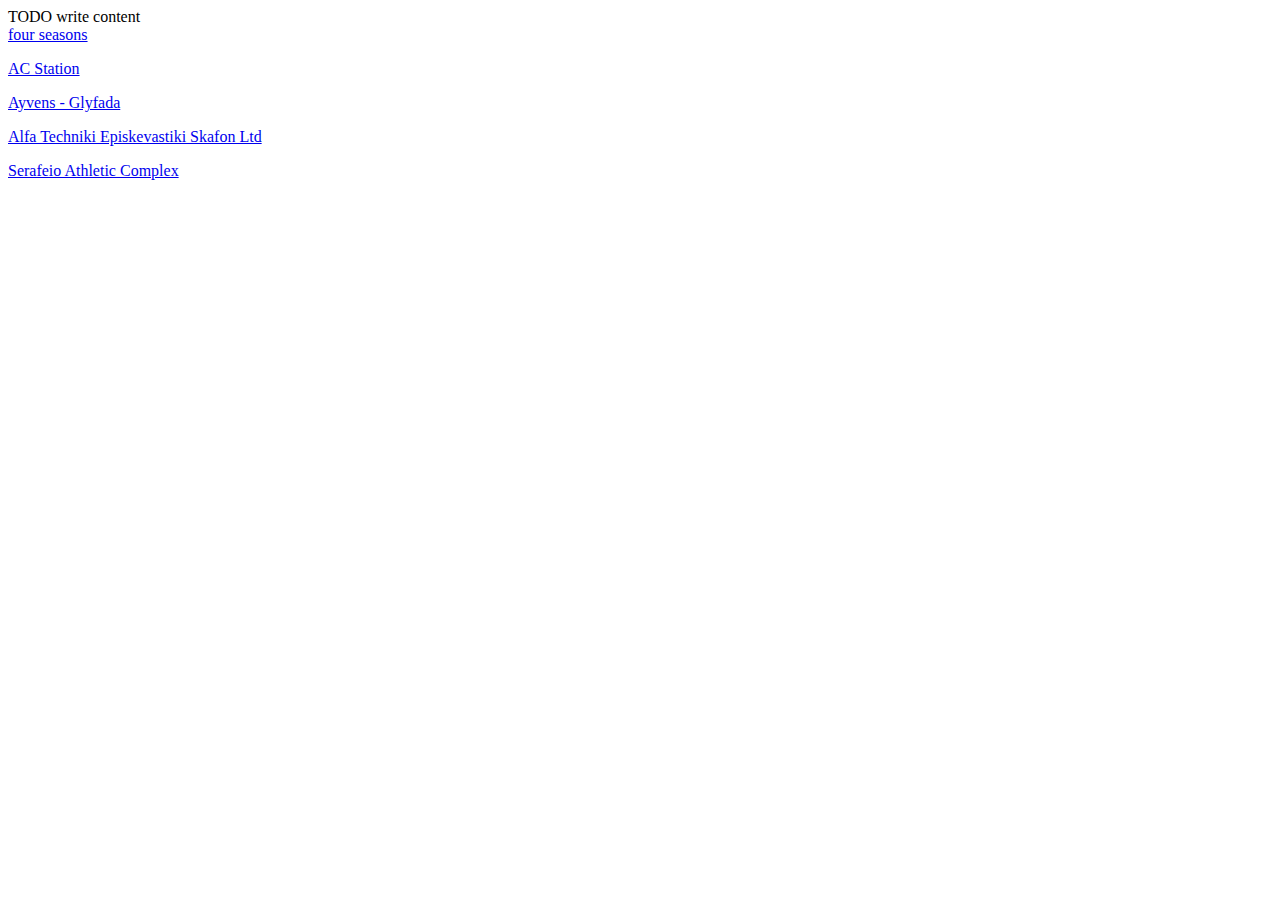
<file: OCPI/target/OCPI_2/simulationWrapper.html>
<!DOCTYPE html>
<!--
Click nbfs://nbhost/SystemFileSystem/Templates/Licenses/license-default.txt to change this license
Click nbfs://nbhost/SystemFileSystem/Templates/JSP_Servlet/Html.html to edit this template
-->
<html>
    <head>
        <title>TODO supply a title</title>
        <meta charset="UTF-8">
        <meta name="viewport" content="width=device-width, initial-scale=1.0">
    </head>
    <body>
        <div>TODO write content</div>
        <a href="simulation.jsp?locationId=GR-EMU-S4875457728279981905577094-L&MAXIMUM_PLAN=73&HIGH_PLAN=22&MEDIUM_PLAN=11&LOW_PLAN=7&numberOfConnectors=4&visitsExpected=11">four seasons</a>        
        <p><a href="simulation.jsp?locationId=GR-EMU-S5721861176845717934021946-L&MAXIMUM_PLAN=73&HIGH_PLAN=22&MEDIUM_PLAN=11&LOW_PLAN=7&numberOfConnectors=3&visitsExpected=7" target='_blank'>AC Station</a>
        <p><a href="simulation.jsp?locationId=GR-EMU-S2280630556667049706985982-L&MAXIMUM_PLAN=73&HIGH_PLAN=22&MEDIUM_PLAN=11&LOW_PLAN=7&numberOfConnectors=3&visitsExpected=2" target='_blank'>Ayvens - Glyfada</a>
        <p><a href="simulation.jsp?locationId=GR-EMU-S6792111181543869683893493-L&HIGH_PLAN=22&MEDIUM_PLAN=11&LOW_PLAN=7&numberOfConnectors=2&visitsExpected=3" target='_blank'>Alfa Techniki Episkevastiki Skafon Ltd</a>
        <p><a href="simulation.jsp?locationId=GR-EMU-S1399677930376035019011074-L&MAXIMUM_PLAN=73&HIGH_PLAN=22&MEDIUM_PLAN=11&LOW_PLAN=7&numberOfConnectors=2&visitsExpected=5" target='_blank'>Serafeio Athletic Complex</a>
    </body>
</html>
</file>
